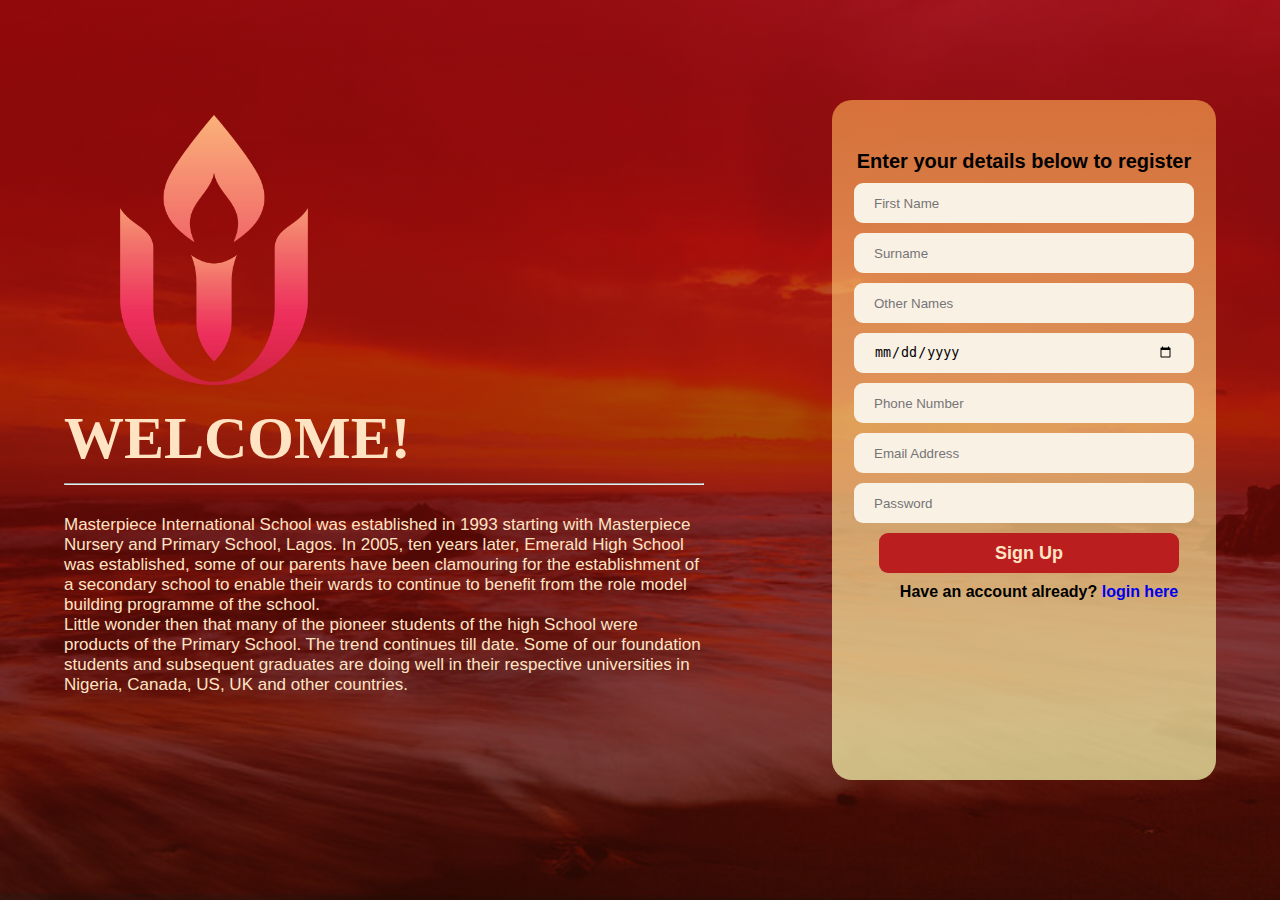
<file: index.html>
<!DOCTYPE html>
<html lang="en">
<head>
    <meta charset="UTF-8">
    <meta http-equiv="X-UA-Compatible" content="IE=edge">
    <meta name="viewport" content="width=device-width, initial-scale=1.0">
    <title>Education | Sign Up</title>
    <link rel="stylesheet" href="styles.css">
    <script src="main.js"></script>
</head>
<body>
    <div class="logo_text">
        <div>
            <div class="logo">
                <img src="logo.png" alt="logo">
            </div>
        </div>
        <div class="text">
            <h1>WELCOME!</h1> <hr>
        <p>
            Masterpiece International School was established in 1993 starting with Masterpiece Nursery and Primary School, Lagos. In 2005, ten years later, Emerald High School was established, some of our parents have been clamouring for the establishment of a secondary school to enable their wards to continue to benefit from the role model building programme of the school. <p>Little wonder then that many of the pioneer students of the high School were products of the Primary School. The trend continues till date. Some of our foundation students and subsequent graduates are doing well in their respective universities in Nigeria, Canada, US, UK and other countries.</p>
        </p>
        </div>
    </div>
    
    
    
    <!-- <div class="signup_section"> -->
        <div class="input_wrapper">
            <h2>Enter your details below to register</h2>
            <input type="text" placeholder="First Name" id="firstname">
            <input type="text" placeholder="Surname" id="surname">
            <input type="text" placeholder="Other Names" id="othernames">
            <input type="date" placeholder="Date of Birth" id="bithdate">
            <input type="tel" placeholder="Phone Number" id="phonenumber">
            <input type="email" placeholder="Email Address" id="emailaddress">
            <input type="password" placeholder="Password" id="password">
            <input type="button" value="Sign Up" class="btn" id="signup_btn">
            <p>Have an account already? <a href="login.html">login here</a></p>
<!--             <p><a href="account.html" class="account">User Profile</a></p> -->
        </div>
    </div>
    
</body>
</html>
</file>
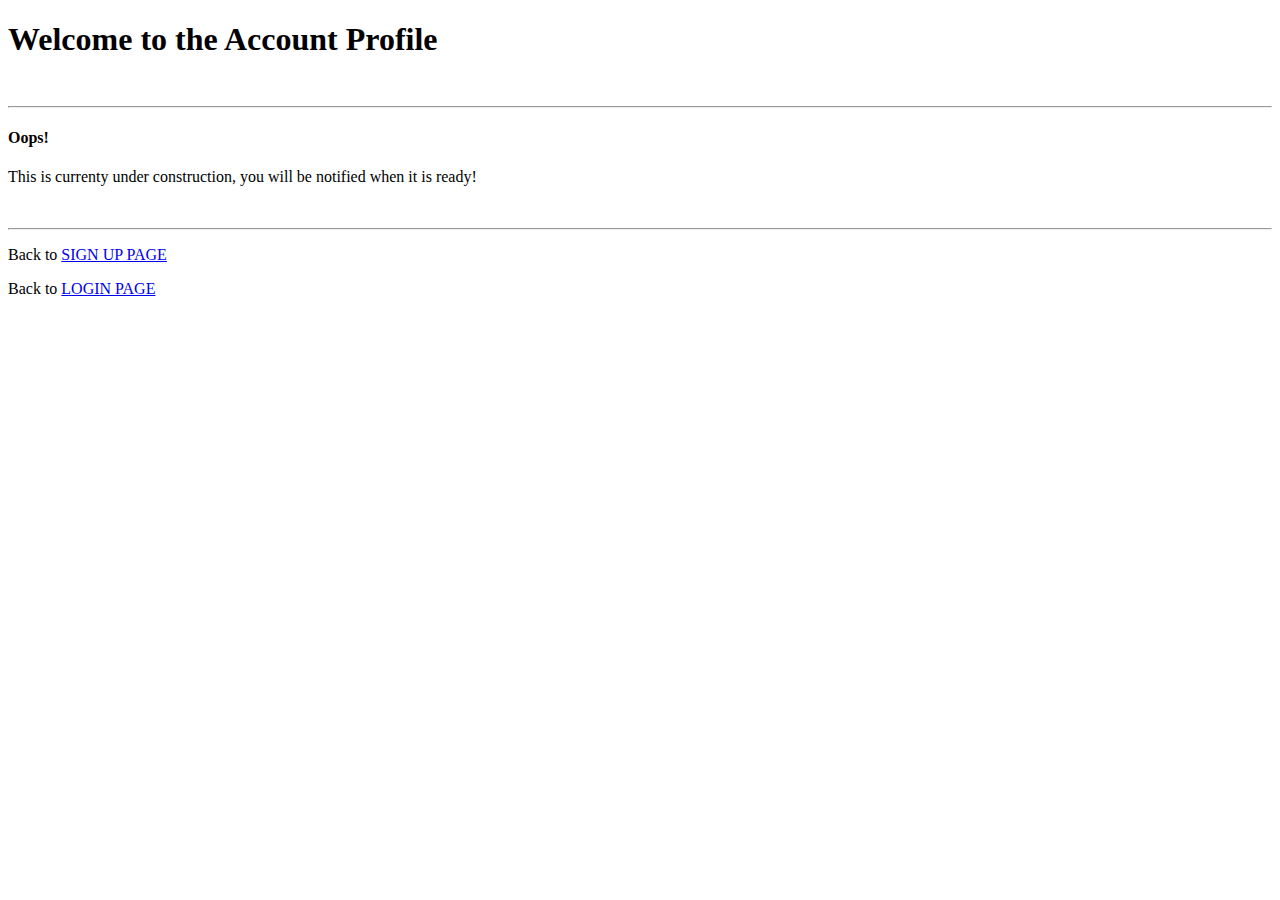
<file: account.html>
<!DOCTYPE html>
<html lang="en">
<head>
    <meta charset="UTF-8">
    <meta http-equiv="X-UA-Compatible" content="IE=edge">
    <meta name="viewport" content="width=device-width, initial-scale=1.0">
    <title>User Profile</title>
    
</head>
<body>
    <h1>Welcome to the Account Profile</h1>

    <br>
    <hr>
    <h4>Oops!</h4>
    <p>
        This is currenty under construction, you will be notified when it is ready!
    </p>
    <br>
    <hr>

    <p>Back to <a href="index.html" class="index">SIGN UP PAGE</a></p>
    <p>Back to <a href="login.html" class="index">LOGIN PAGE</a></p>
</body>
</html>
</file>
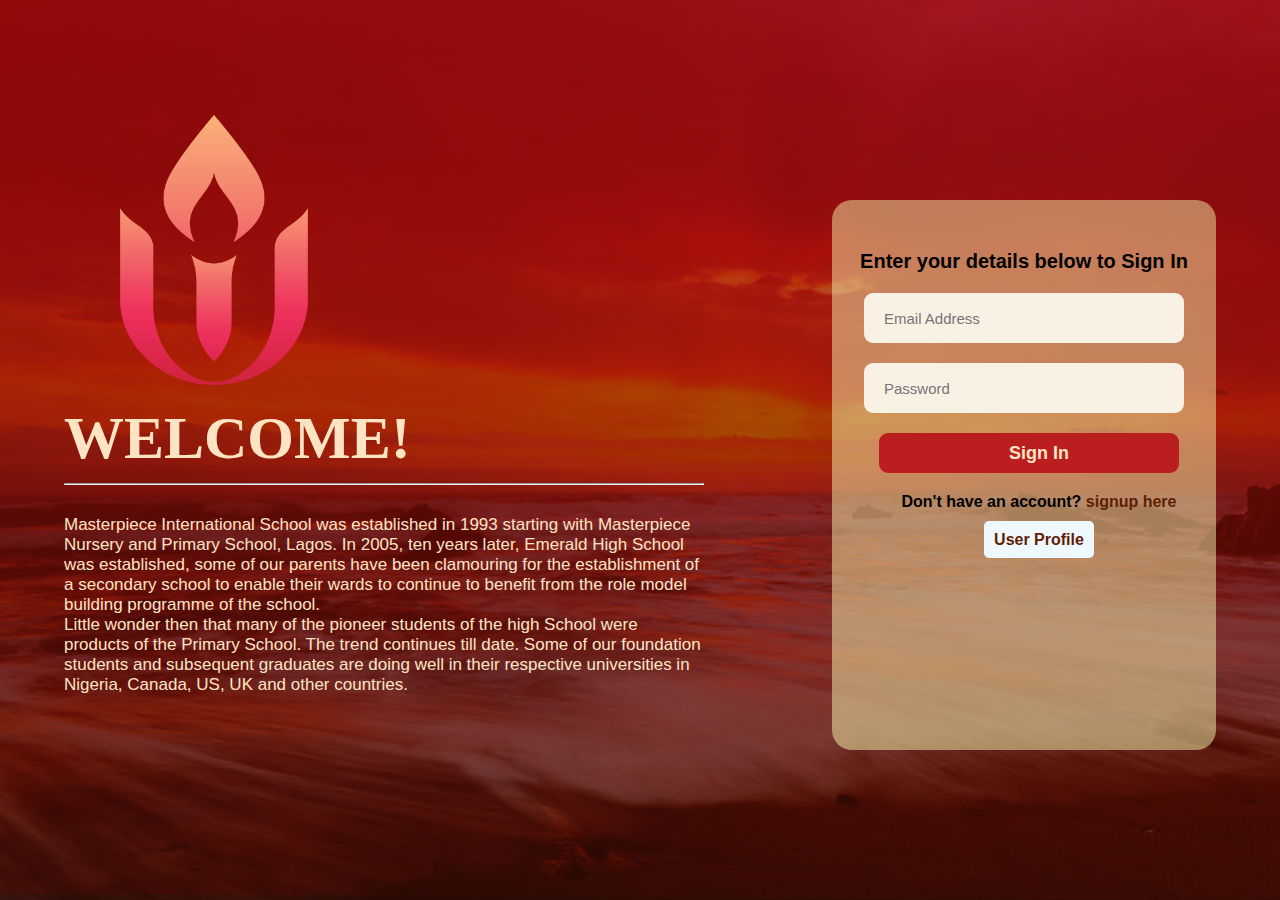
<file: login.html>
<!DOCTYPE html>
<html lang="en">
<head>
    <meta charset="UTF-8">
    <meta http-equiv="X-UA-Compatible" content="IE=edge">
    <meta name="viewport" content="width=device-width, initial-scale=1.0">
    <title>Education | Login</title>
    <link rel="stylesheet" href="login.css">
    <script src="main.js"></script>
</head>
<body>
    <div class="logo_text">
        <div>
            <div class="logo">
                <img src="logo.png" alt="logo">
            </div>
        </div>
        <div class="text">
            <h1>WELCOME!</h1> <hr>
            <p>
                Masterpiece International School was established in 1993 starting with Masterpiece Nursery and Primary School, Lagos. In 2005, ten years later, Emerald High School was established, some of our parents have been clamouring for the establishment of a secondary school to enable their wards to continue to benefit from the role model building programme of the school. <p>Little wonder then that many of the pioneer students of the high School were products of the Primary School. The trend continues till date. Some of our foundation students and subsequent graduates are doing well in their respective universities in Nigeria, Canada, US, UK and other countries.</p>
            </p>
        </div>
    </div>
    <!-- <div class="signup_section"> -->
        <div class="input_wrapper">
            <h2>Enter your details below to Sign In</h2>
            <input type="text" placeholder="Email Address">
            <input type="password" placeholder="Password">
            <input type="button" value="Sign In" class="btn">
            <p>Don't have an account? <a href="index.html">signup here</a></p>
            <p><a href="account.html" class="account">User Profile</a></p>
        </div>
    </div>
</body>
</html>
</file>
<file: styles.css>
* {
    padding: 0px;
    margin: 0px;
}

body {
    display: flex;
    justify-content: space-around;
    /* gap: 500px; */
    background-image: linear-gradient(rgba(201, 8, 8, 0.7),rgba(50, 8, 0, 0.7)), url(bg1.jpg);
    background-size: cover;
    background-color: rgb(190, 110, 12);
    height: 100vh;
    width: 100%;
}

.logo img {
    height: 300px;
    width: 300px;
}

.logo_text {
    display: flex;
    flex-direction: column;
    /* margin-left: 1100px; */
    margin-top: 100px;
    width: 50%;
}

.text {
    width: 100%;
}

.text h1 {
    color: bisque;
    font-size: 60px;
    font-weight: bold;
}

.text p {
    color: bisque;
    font-size: 17px;
    font-family: 'Lucida Sans', 'Lucida Sans Regular', 'Lucida Grande', 'Lucida Sans Unicode', Geneva, Verdana, sans-serif;
    /* font-weight: bold; */
}

hr {
    margin: 10px 0px 30px 0px;
}

.input_wrapper {
    display: flex;
    flex-direction: column;
    align-items: center;
    gap: 10px;
    /* background-color: wheat; */
    background: linear-gradient(rgba(245, 155, 76, 0.7),rgba(247, 248, 175, 0.725));
    width: 30%;
    height: 70%;
    border-radius: 20px;
    margin-top: 100px;
    padding-top: 50px;
}

.input_wrapper input {
    height: 40px;
    width: 300px;
    border: none;
    border-radius: 9px;
    padding: 0px 20px 0px 20px;
    background-color: rgb(250, 241, 229);
}

.input_wrapper .btn {
    background-color: rgb(187, 30, 30);
    margin-left: 10px;
    color: bisque;
    font-size: 18px;
    font-family: 'Segoe UI', Tahoma, Geneva, Verdana, sans-serif;
    font-weight: bold;
    cursor: pointer;
}

.input_wrapper .btn:hover {
    color: rgb(171, 24, 5);
    background-color: bisque;
    transition: ease-in-out;
}

.input_wrapper h2 {
    font-size: 20px;
    font-family: 'Segoe UI', Tahoma, Geneva, Verdana, sans-serif;
}

.input_wrapper p {
    margin-left: 30px;
    font-weight: bold;
    font-family: 'Segoe UI', Tahoma, Geneva, Verdana, sans-serif;
}
a {
    text-decoration: none;
}
</file>
<file: login.css>
* {
    padding: 0px;
    margin: 0px;
}

body {
    display: flex;
    justify-content: space-around;
    /* gap: 500px; */
    background-image: url(bg1.jpg);
    background-image: linear-gradient(rgba(201, 8, 8, 0.7),rgba(50, 8, 0, 0.7)), url(bg1.jpg);
    background-size: cover;
    background-color: rgb(190, 110, 12);
    height: 100vh;
    width: 100%;
}

.logo img {
    height: 300px;
    width: 300px;
}

.logo_text {
    display: flex;
    flex-direction: column;
    /* margin-left: 1100px; */
    margin-top: 100px;
    width: 50%;
}

.text {
    width: 100%;
}

.text h1 {
    color: bisque;
    font-size: 60px;
    font-weight: bold;
}

.text p {
    color: bisque;
    font-size: 20px;
    font-size: 17px;
    font-family: 'Lucida Sans', 'Lucida Sans Regular', 'Lucida Grande', 'Lucida Sans Unicode', Geneva, Verdana, sans-serif;
    /* font-weight: bold; */
}

hr {
    margin: 10px 0px 30px 0px;
}

.input_wrapper {
    display: flex;
    flex-direction: column;
    align-items: center;
    gap: 20px;
    /* background-color: wheat; */
    background: linear-gradient(rgba(243, 235, 167, 0.5),rgba(247, 248, 175, 0.5));
    width: 30%;
    height: 50%;
    border-radius: 20px;
    margin-top: 200px;
    padding-top: 50px;
    padding-bottom: 50px;
}

.input_wrapper input {
    /* display: none; */
    height: 40px;
    width: 300px;
    border: none;
    border-radius: 9px;
    padding: 5px 0px 5px 20px;
    background-color: rgb(250, 241, 229);
    font-size: 15px;
}

.input_wrapper .btn {
    background-color: rgb(187, 30, 30);
    margin-left: 10px;
    color: bisque;
    font-size: 18px;
    font-family: 'Segoe UI', Tahoma, Geneva, Verdana, sans-serif;
    font-weight: bold;
    cursor: pointer;
}

.input_wrapper .btn:hover {
    color: rgb(171, 24, 5);
    background-color: bisque;
    transition: ease-in-out;
}

.input_wrapper h2 {
    font-size: 20px;
    font-family: 'Segoe UI', Tahoma, Geneva, Verdana, sans-serif;
}

.input_wrapper p {
    margin-left: 30px;
    font-weight: bold;
    font-family: 'Segoe UI', Tahoma, Geneva, Verdana, sans-serif;
}
a {
    text-decoration: none;
    color: rgb(96, 29, 4);
}

.account {
    background-color: aliceblue;
    padding: 10px 10px;
    border-radius: 5px;
}

.account:hover {
    color: rgb(79, 12, 3);
    background-color: bisque;
    transition: ease-in-out;
}
</file>
